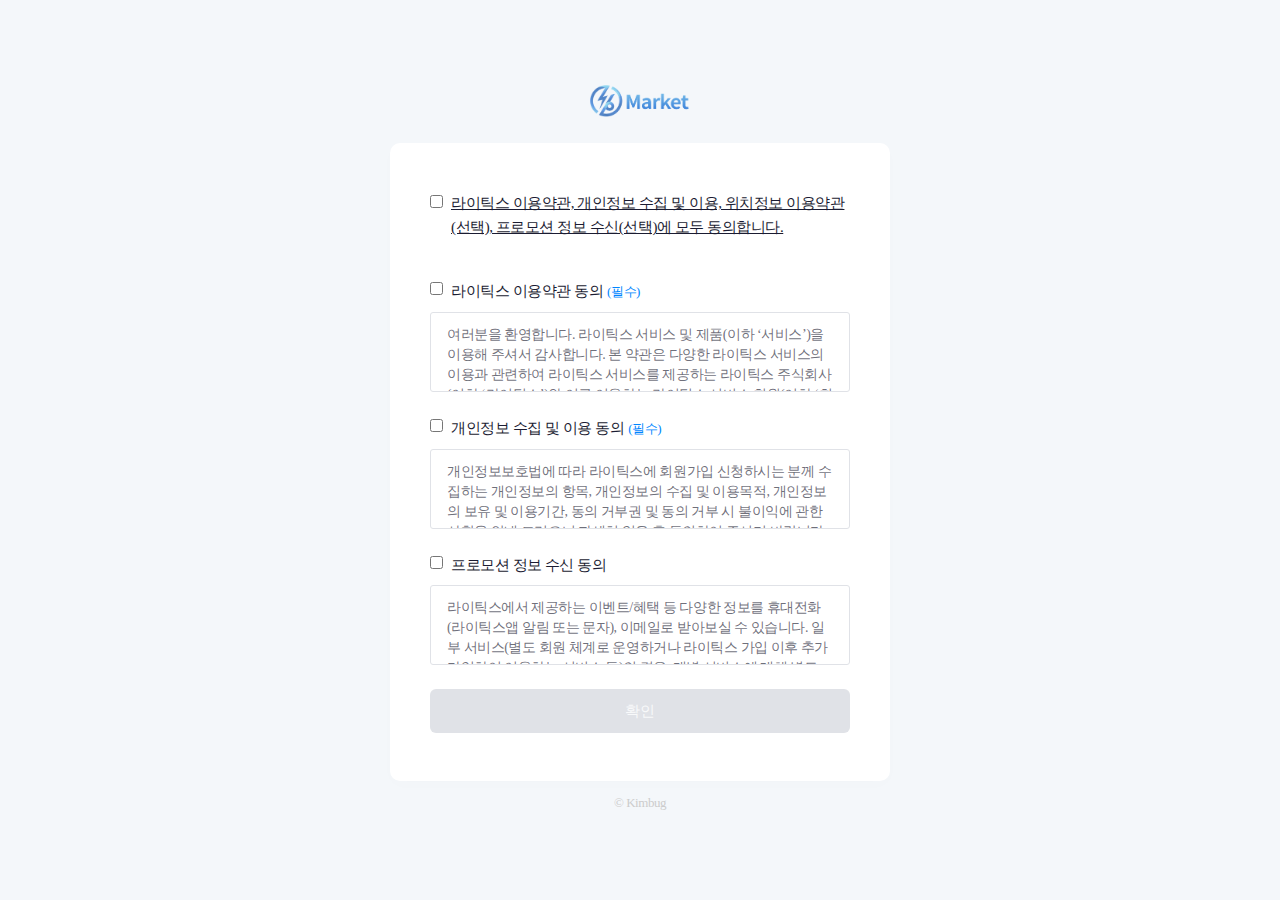
<file: agreement/index.html>
<!DOCTYPE html>
<html lang="ko">
  <head>
    <meta charset="UTF-8" />
    <meta name="viewport" content="width=device-width, initial-scale=1.0" />
    <title>Agreement</title>
    <link
      href="https://spoqa.github.io/spoqa-han-sans/css/SpoqaHanSansNeo.css"
      rel="stylesheet"
      type="text/css"
    />
    <link rel="stylesheet" href="./style.css" />
  </head>
  <body>
    <h1 class="title">
      <img src="./logo.png" alt="라이틱스" />
    </h1>

    <form action="/" method="POST" class="signup-form">
      <div class="form-check-all">
        <div class="checkbox-group">
          <input type="checkbox" id="checkAll" name="checkAll" />
          <label for="checkAll">
            라이틱스 이용약관, 개인정보 수집 및 이용, 위치정보 이용약관(선택),
            프로모션 정보 수신(선택)에 모두 동의합니다.
          </label>
        </div>
      </div>

      <div class="form-group">
        <div class="checkbox-group">
          <input
            type="checkbox"
            id="termsOfService"
            name="agreement"
            value="termsOfService"
            required
          />
          <label for="termsOfService" class="required"
            >라이틱스 이용약관 동의</label
          >
        </div>
        <div class="form-detail">
          <p>
            여러분을 환영합니다. 라이틱스 서비스 및 제품(이하 ‘서비스’)을 이용해
            주셔서 감사합니다. 본 약관은 다양한 라이틱스 서비스의 이용과 관련하여
            라이틱스 서비스를 제공하는 라이틱스 주식회사(이하 ‘라이틱스’)와 이를
            이용하는 라이틱스 서비스 회원(이하 ‘회원’) 또는 비회원과의 관계를
            설명하며, 아울러 여러분의 라이틱스 서비스 이용에 도움이 될 수 있는
            유익한 정보를 포함하고 있습니다.
          </p>
        </div>
      </div>

      <div class="form-group">
        <div class="checkbox-group">
          <input
            type="checkbox"
            id="privacyPolicy"
            name="agreement"
            value="privacyPolicy"
            required
          />
          <label for="privacyPolicy" class="required"
            >개인정보 수집 및 이용 동의</label
          >
        </div>
        <div class="form-detail">
          <p>
            개인정보보호법에 따라 라이틱스에 회원가입 신청하시는 분께 수집하는
            개인정보의 항목, 개인정보의 수집 및 이용목적, 개인정보의 보유 및
            이용기간, 동의 거부권 및 동의 거부 시 불이익에 관한 사항을 안내
            드리오니 자세히 읽은 후 동의하여 주시기 바랍니다.
          </p>
        </div>
      </div>

      <div class="form-group">
        <div class="checkbox-group">
          <input
            type="checkbox"
            id="allowPromotions"
            name="agreement"
            value="allowPromotions"
          />
          <label for="allowPromotions">프로모션 정보 수신 동의</label>
        </div>
        <div class="form-detail">
          <p>
            라이틱스에서 제공하는 이벤트/혜택 등 다양한 정보를 휴대전화(라이틱스앱
            알림 또는 문자), 이메일로 받아보실 수 있습니다. 일부 서비스(별도
            회원 체계로 운영하거나 라이틱스 가입 이후 추가 가입하여 이용하는
            서비스 등)의 경우, 개별 서비스에 대해 별도 수신 동의를 받을 수
            있으며, 이때에도 수신 동의에 대해 별도로 안내하고 동의를 받습니다.
          </p>
        </div>
      </div>

      <button type="submit" class="next-button" disabled>확인</button>
    </form>

    <footer>&copy; Kimbug</footer>
    <script src="./app.js"></script>
  </body>
</html>
</file>
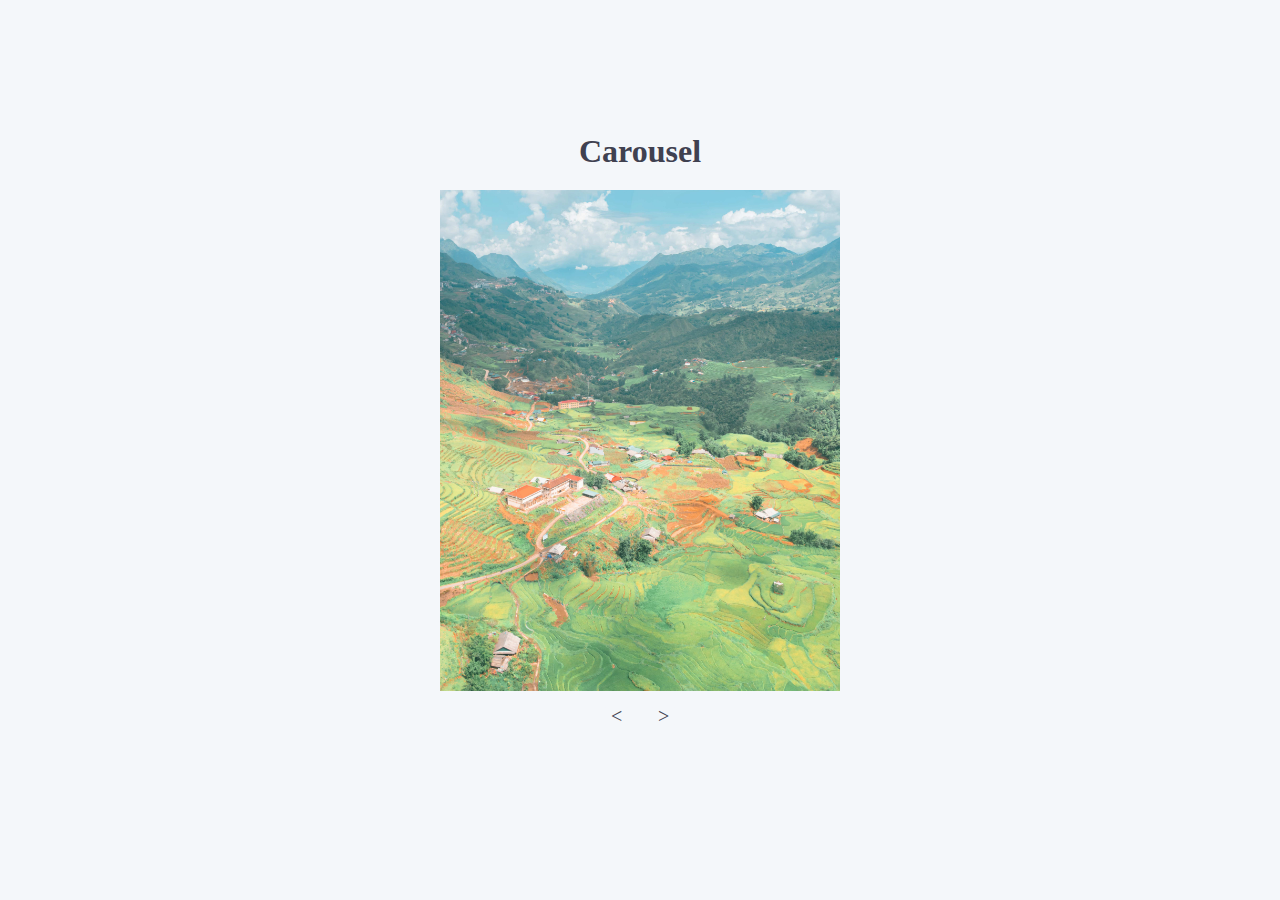
<file: carousel/index.html>
<!DOCTYPE html>
<html lang="en">
<head>
  <meta charset="UTF-8">
  <meta name="viewport" content="width=device-width, initial-scale=1.0">
  <title>Carousel</title>
  <link
      href="https://spoqa.github.io/spoqa-han-sans/css/SpoqaHanSansNeo.css"
      rel="stylesheet"
      type="text/css"
  />
  <link rel="stylesheet" href="./style.css" />
<body>
  
  
    <ul class="carousel-container">
      <h1 class="title">Carousel</h1>
      <li class="carousel show">
        <img src="./assets/img1.jpg" alt="image">
      </li>
      <li class="carousel">
        <img src="./assets/img2.jpg" alt="image">
      </li>
      <li class="carousel">
        <img src="./assets/img3.jpg" alt="image">
      </li>
    </ul>

  <div class="btn">
    <button type="button" class="prev"> < </button>
    <button type="button" class="next"> > </button>
  </div>
  <script src="./app.js"></script>
</body>
</html>
</file>
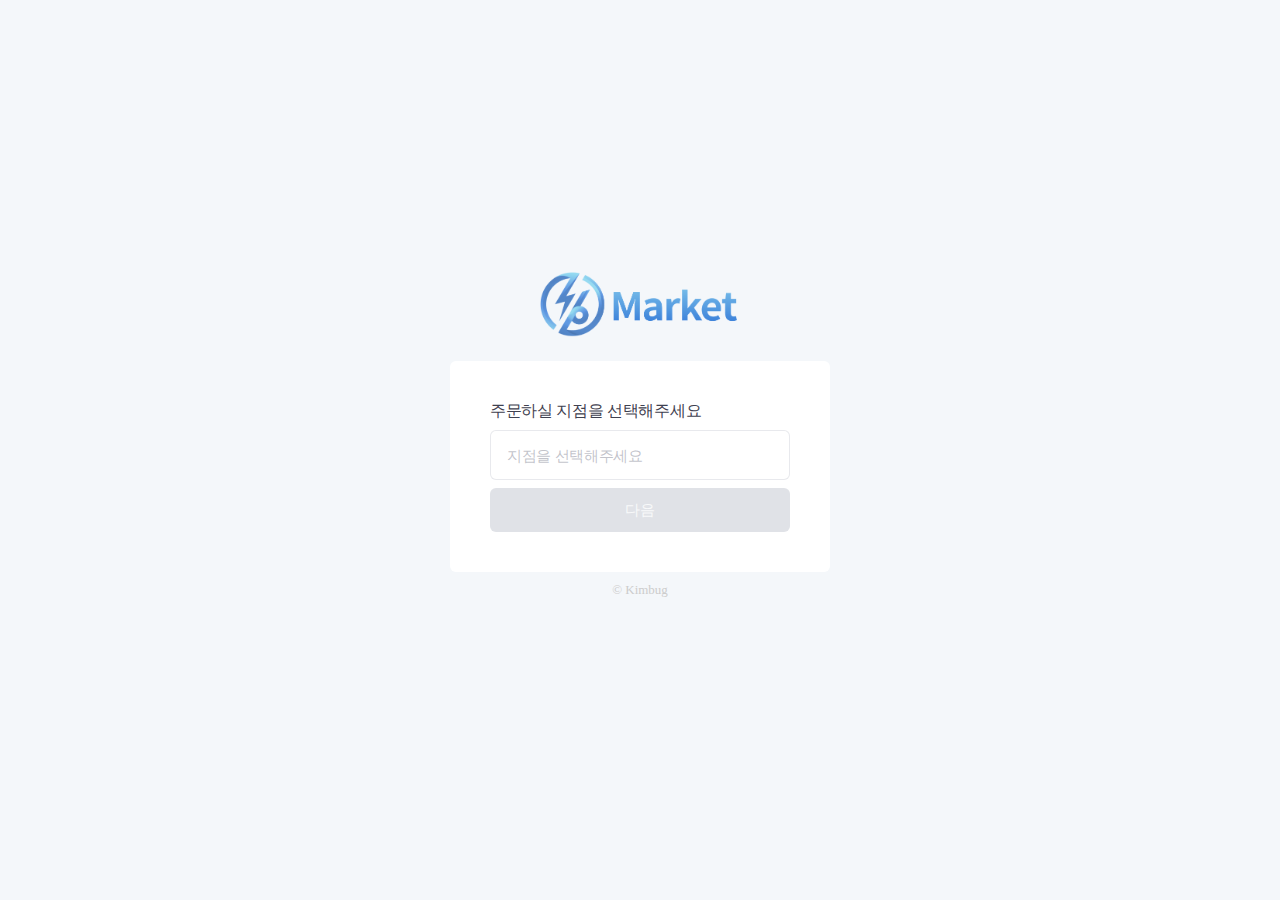
<file: form/index.html>
<!DOCTYPE html>
<html lang="ko">
  <head>
    <meta charset="UTF-8" />
    <meta name="viewport" content="width=device-width, initial-scale=1.0" />
    <title>Form</title>
    <link
      href="https://spoqa.github.io/spoqa-han-sans/css/SpoqaHanSansNeo.css"
      rel="stylesheet"
      type="text/css"
    />
    <link rel="stylesheet" href="./style.css" />
  </head>
  <body>
    <h1 class="title">
      <img src="./assets/logo.png" alt="라이틱스 마켓" />
    </h1>
    <form action="">
      <h1>주문하실 지점을 선택해주세요</h1>
      <div class="dropdown">
        <button type="button" class="dropdown-toggle">
          지점을 선택해주세요
        </button>

        <ul class="dropdown-menu">
          <li class="dropdown-item">
            <button type="button" value="1" class="dropdown-option">
              라이틱스마켓 강남점
            </button>
          </li>
          <li class="dropdown-item">
            <button type="button" value="2" class="dropdown-option">
              라이틱스마켓 서초점
            </button>
          </li>
          <li class="dropdown-item">
            <button type="button" value="3" class="dropdown-option">
              라이틱스마켓 영등포점
            </button>
          </li>
          <li class="dropdown-item">
            <button type="button" value="4" class="dropdown-option">
              라이틱스마켓 신도림점
            </button>
          </li>
          <li class="dropdown-item">
            <button type="button" value="5" class="dropdown-option">
              라이틱스마켓 이태원점
            </button>
          </li>
          <li class="dropdown-item">
            <button type="button" value="6" class="dropdown-option">
              라이틱스마켓 합정점
            </button>
          </li>
        </ul>
      </div>
      <button type="submit" class="next-button" disabled>다음</button>
    </form>

    <footer>&copy; Kimbug</footer>
    <script src="./app.js"></script>
  </body>
</html>
</file>
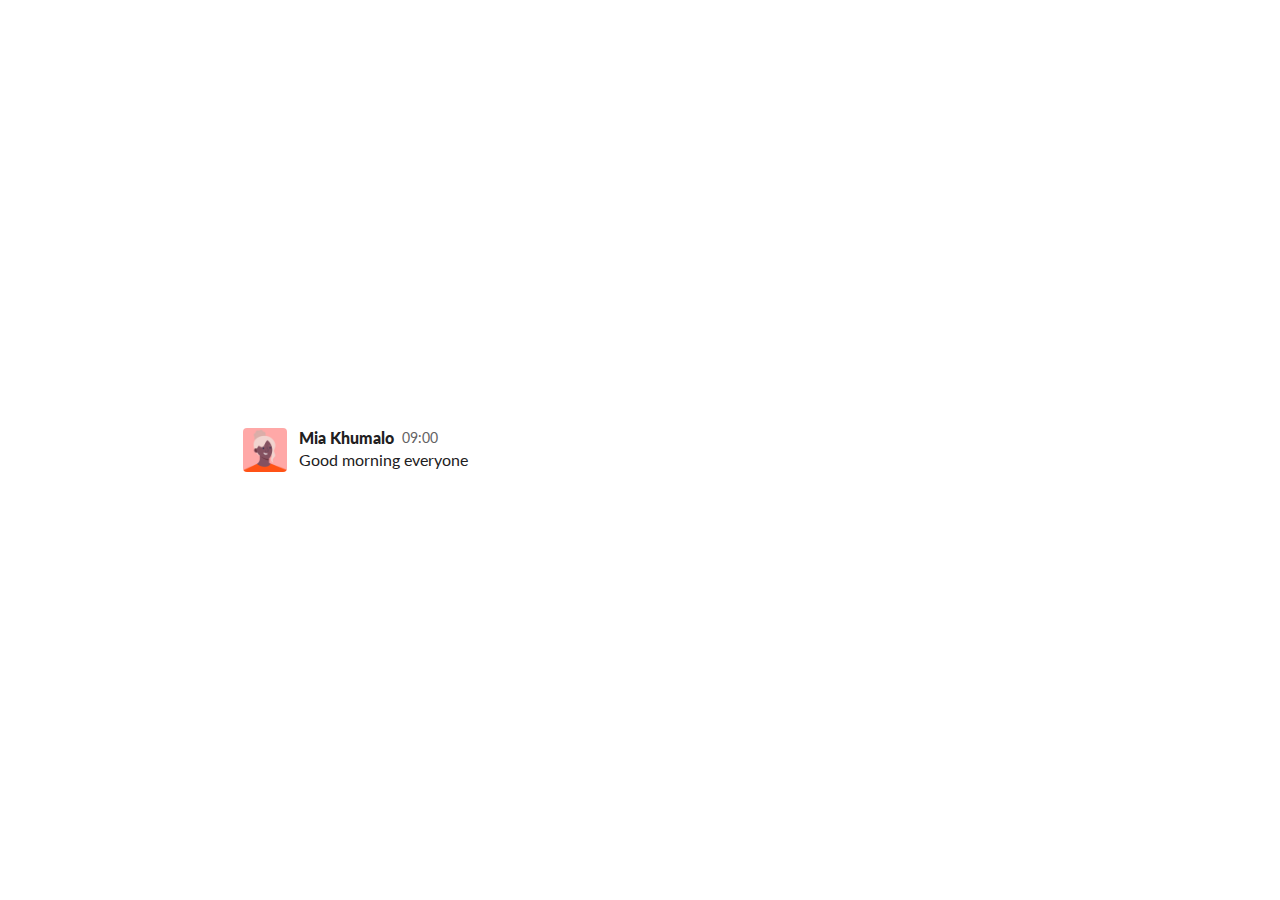
<file: modal/index.html>
<!DOCTYPE html>
<html lang="en">
  <head>
    <meta charset="UTF-8" />
    <meta name="viewport" content="width=device-width, initial-scale=1.0" />
    <title>Slack Messages</title>
    <link
      href="https://fonts.googleapis.com/css2?family=Lato:wght@400;700;900&display=swap"
      rel="stylesheet"
    />
    <link rel="stylesheet" href="./style.css" />
  </head>
  <body>
    <div class="message">
      <div class="message-user">
        <a href="#">
          <img src="./assets/img-user.jpg" alt="Mia Khumalo" />
        </a>
        <aside class="user-profile">
          <div class="profile-image">
            <img src="./assets/img-user.jpg" alt="Mia Khumalo" />
          </div>
          <div class="profile-content">
            <header>
              <h1>Mia Khumalo</h1>
              <strong aria-label="active"></strong>
            </header>
            <button type="button" class="profile-button">
              View full profile
            </button>
            <footer>
              <button type="button" class="ghost-button">Message</button>
              <button type="button" class="ghost-button">Call</button>
            </footer>
          </div>
        </aside>
      </div>
      <div class="message-content">
        <div class="message-info">
          <strong class="message-sender">
            <a href="#">Mia Khumalo</a>
          </strong>
          <div class="message-timestamp">
            09:00
            <span class="tooltip"> Today at 09:00:30 </span>
          </div>
        </div>
        <p class="message-text">Good morning everyone</p>
      </div>
    </div>

    <script src="./app.js"></script>
  </body>
</html>
</file>
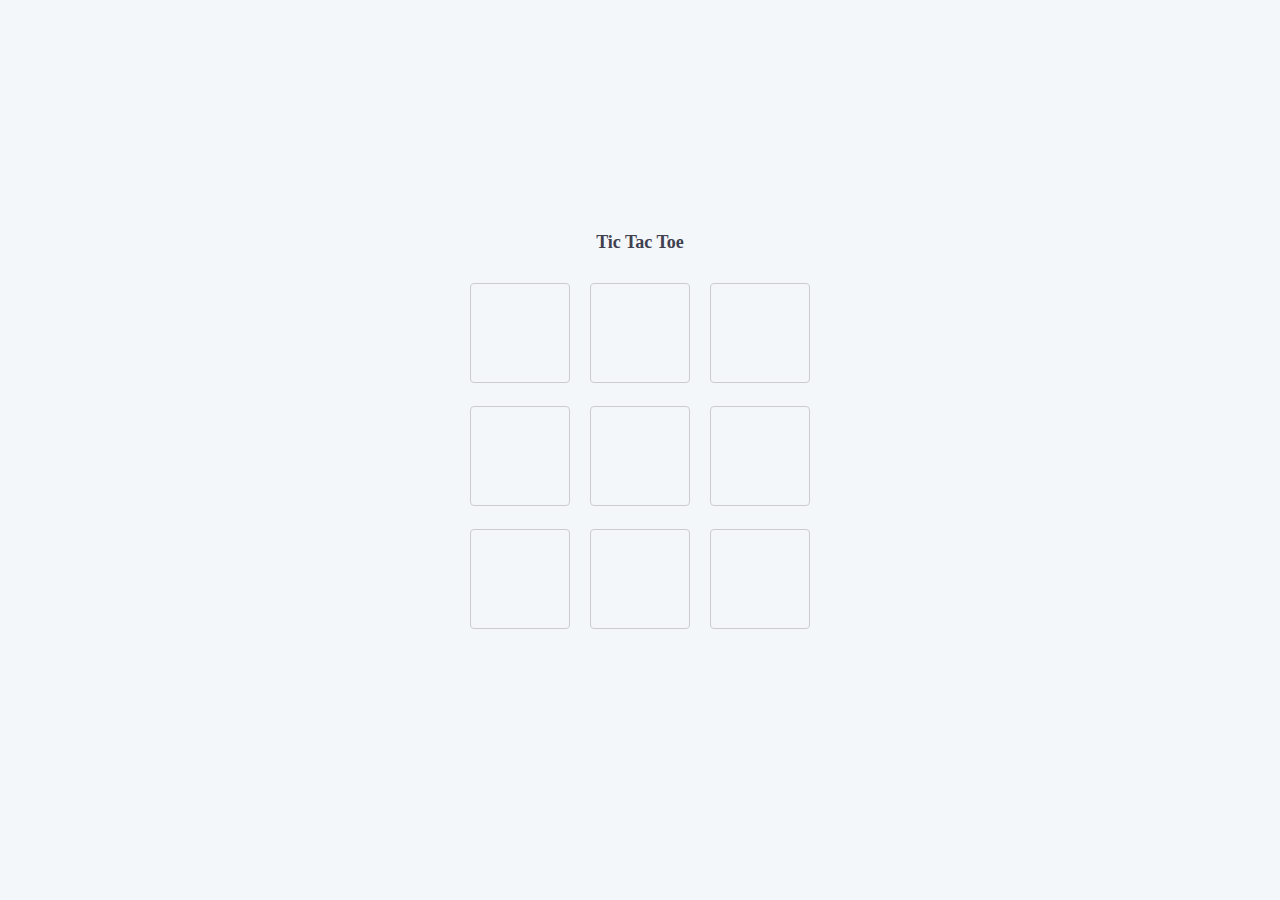
<file: ticTacToe/index.html>
<!DOCTYPE html>
<html lang="en">
<head>
  <meta charset="UTF-8">
  <meta name="viewport" content="width=device-width, initial-scale=1.0">
  <title>tic tac toe</title>
  <link
      href="https://spoqa.github.io/spoqa-han-sans/css/SpoqaHanSansNeo.css"
      rel="stylesheet"
      type="text/css"
    />
    <link rel="stylesheet" href="./style.css" />
</head>
<body>
  <h1 class="title">Tic Tac Toe</h1>
  <div class="container">
    <div class="row">
      <button class="btn"></button>
      <button class="btn"></button>
      <button class="btn"></button>
    </div>

    <div class="row">
      <button class="btn"></button>
      <button class="btn"></button>
      <button class="btn"></button>
    </div>

    <div class="row">
      <button class="btn"></button>
      <button class="btn"></button>
      <button class="btn"></button>
    </div>
  </div>

  <h2 class="result"></h2>
  <script src="./app.js"></script>
</body>
</html>
</file>
<file: agreement/style.css>
* {
  box-sizing: border-box;
  margin: 0;
}

body {
  display: flex;
  flex-direction: column;
  align-items: center;
  justify-content: center;
  width: 100%;
  height: 100vh;
  font-family: 'Spoqa Han Sans Neo', 'sans-serif';
  font-size: 15px;
  line-height: 24px;
  letter-spacing: -0.03em;
  color: #3f4150;
  background-color: #f4f7fa;
}

button {
  font-family: 'Spoqa Han Sans Neo', 'sans-serif';
  font-size: 15px;
  line-height: 1;
  letter-spacing: -0.02em;
  color: #3f4150;
  background-color: #fff;
  border: none;
  cursor: pointer;
}

button:focus,
button:active {
  outline: none;
  box-shadow: none;
}

.title {
  width: 100px;
  margin-bottom: 24px;
}

.title img {
  width: 100%;
  height: auto;
}

.signup-form {
  width: 500px;
  padding: 48px 40px;
  font-size: 15px;
  background-color: #fff;
  border-radius: 10px;
  box-shadow: 0 4px 15px 0 rgba(63, 65, 80, 0.01);
}

.form-check-all {
  margin-bottom: 40px;
}

.form-check-all .checkbox-group {
  align-items: flex-start;
}

.form-check-all .checkbox-group input {
  top: 4px;
  bottom: auto;
}

.form-check-all label {
  text-decoration: underline;
}

.form-group {
  margin-bottom: 24px;
}

.checkbox-group {
  display: flex;
  align-items: center;
  margin-bottom: 8px;
}

.checkbox-group input {
  position: relative;
  bottom: 3px;
  flex-shrink: 0;
  margin-right: 8px;
}

label.required::after {
  margin-left: 4px;
  font-size: 13px;
  font-weight: 400;
  line-height: 24px;
  color: #0086ff;
  content: '(필수)';
}

.checkbox-group label {
  font-weight: 500;
  line-height: 24px;
  color: #1b1c32;
}

.form-detail {
  width: 100%;
  height: 80px;
  padding: 12px 16px;
  overflow-y: auto;
  font-size: 14px;
  line-height: 20px;
  color: rgba(63, 65, 80, 0.75);
  border: 1px solid #e0e2e7;
  border-radius: 3px;
}

.next-button {
  display: block;
  width: 100%;
  height: 44px;
  padding: 0 16px;
  font-size: 15px;
  font-weight: 500;
  line-height: 44px;
  color: #f8f9fa;
  background-color: #1b1c32;
  border-radius: 6px;
  transition: background-color 200ms ease-in;
}

.next-button:disabled {
  background-color: #e0e2e7;
  cursor: not-allowed;
}

footer {
  font-size: 13px;
  color: #cccccc;
  margin-top: 10px;
}
</file>
<file: carousel/style.css>
* {
  box-sizing: border-box;
  margin: 0;
}

body {
  display: flex;
  flex-direction: column;
  align-items: center;
  justify-content: center;
  width: 100%;
  height: 100vh;
  padding-bottom: 30px;
  font-family: 'Spoqa Han Sans Neo', 'sans-serif';
  color: #3f4150;
  background-color: #f4f7fa;
}

ul,
li {
  list-style-type: none;
  padding-left: 0;
  margin-left: 0;
}

button {
  font-family: 'Spoqa Han Sans Neo', 'sans-serif';
  line-height: 1;
  letter-spacing: -0.02em;
  color: #3f4150;
  background: #f4f7fa;
  border: none;
  font-size: 20px;
  cursor: pointer;
  margin: 10px;
  border-radius: 4px;
}

button:focus,
button:active {
  outline: none;
  box-shadow: none;
}

img {
  width: 400px;
}

.carousel-container {
  display: flex;
  flex-direction: column;
  justify-content: center;
  align-items: center;
}

.title {
  margin-bottom: 20px;
}

.carousel {
  display: none;
  transition: all 0.5s ease-in-out;
}

.carousel.show {
  display: block;
}
</file>
<file: form/style.css>
* {
  box-sizing: border-box;
  margin: 0;
}

body {
  display: flex;
  flex-direction: column;
  align-items: center;
  justify-content: center;
  width: 100%;
  height: 100vh;
  padding-bottom: 30px;
  font-family: 'Spoqa Han Sans Neo', 'sans-serif';
  color: #3f4150;
  background-color: #f4f7fa;
}

ul,
li {
  list-style-type: none;
  padding-left: 0;
  margin-left: 0;
}

button {
  font-family: 'Spoqa Han Sans Neo', 'sans-serif';
  font-size: 15px;
  line-height: 1;
  letter-spacing: -0.02em;
  color: #3f4150;
  background-color: #fff;
  border: none;
  cursor: pointer;
}

button:focus,
button:active {
  outline: none;
  box-shadow: none;
}

.title {
  width: 200px;
  margin-bottom: 16px;
}

.title img {
  width: 100%;
  height: auto;
}

form {
  padding: 40px;
  background-color: #fff;
  border-radius: 6px;
}

form h1 {
  margin-bottom: 8px;
  font-size: 16px;
  font-weight: 500;
  letter-spacing: -0.02em;
  color: #3f4150;
}

.dropdown {
  position: relative;
  z-index: 1;
  width: 300px;
  margin-bottom: 8px;
}

.dropdown-toggle {
  width: 100%;
  height: 50px;
  padding: 0 16px;
  line-height: 50px;
  color: rgba(133, 136, 150, 0.5);
  text-align: left;
  border: 1px solid rgba(224, 226, 231, 0.75);
  border-radius: 6px;
  transition: border-color 100ms ease-in;
}

.dropdown-toggle.selected {
  color: #3f4150;
  border-color: rgba(224, 226, 231, 1);
}

.dropdown-toggle:active {
  border-color: rgba(224, 226, 231, 1);
}

.dropdown-menu {
  position: absolute;
  z-index: 2;
  top: calc(100% + 4px);
  left: 0;
  width: 100%;
  max-height: 0;
  overflow: hidden;
  background-color: #fff;
  border: 1px solid transparent;
  border-radius: 6px;
  transition: border-color 200ms ease-in, padding 200ms ease-in,
    max-height 200ms ease-in, box-shadow 200ms ease-in;
}

.dropdown-menu.show {
  padding: 8px 0;
  max-height: 280px;
  border-color: rgba(224, 226, 231, 0.5);
  box-shadow: 0 4px 9px 0 rgba(63, 65, 80, 0.1);
}

.dropdown-option {
  width: 100%;
  height: 44px;
  padding: 0 16px;
  line-height: 44px;
  text-align: left;
}

.dropdown-option:hover {
  background-color: #f8f9fa;
}

.next-button {
  display: block;
  width: 100%;
  height: 44px;
  padding: 0 16px;
  line-height: 44px;
  color: #f8f9fa;
  background-color: #1b1c32;
  border-radius: 6px;
  transition: background-color 150ms ease-in;
}

.next-button:disabled {
  background-color: #e0e2e7;
  cursor: not-allowed;
}

footer {
  font-size: 13px;
  color: #cccccc;
  margin-top: 10px;
}
</file>
<file: modal/style.css>
* {
  box-sizing: border-box;
  margin: 0;
}

body {
  display: flex;
  justify-content: center;
  align-items: center;
  width: 100%;
  height: 100vh;
  font-family: 'Lato', sans-serif;
}

button {
  font-family: 'Lato', sans-serif;
  cursor: pointer;
}

button:hover {
  opacity: 0.5;
}

button:focus,
button:active {
  outline: none;
  box-shadow: none;
}

a {
  text-decoration: none;
  color: inherit;
}

a:hover {
  opacity: 0.5;
}

.message {
  display: flex;
  width: 100%;
  max-width: 810px;
  padding: 8px;
  background-color: #fff;
}

.message:hover {
  background-color: #f8f8f8;
}

.message-user {
  position: relative;
  width: 44px;
  height: 44px;
  margin-right: 12px;
}

.message-user a {
  display: block;
}

.message-user img {
  display: block;
  width: 100%;
  height: auto;
  border-radius: 4px;
}

.message-info {
  display: flex;
  align-items: center;
  margin-bottom: 2px;
}

.message-sender,
.message-text {
  font-size: 16px;
  line-height: 1.25;
  color: #212021;
}

.message-sender {
  margin-right: 8px;
  font-weight: 900;
}

.message-timestamp {
  position: relative;
  font-size: 14px;
  line-height: 1.4285714286;
  color: #626162;
  cursor: default;
}

.message-timestamp:hover .tooltip {
  display: block;
}

.message-timestamp .tooltip {
  position: absolute;
  top: -30px;
  left: 50%;
  display: none;
  padding: 4px 12px;
  border-radius: 5px;
  color: #fff;
  white-space: nowrap;
  background-color: #000;
  transform: translateX(-50%);
}

.message-timestamp .tooltip::after {
  content: '';
  position: absolute;
  bottom: -8px;
  left: 50%;
  width: 0;
  height: 0;
  border-top: 4px solid #000;
  border-right: 4px solid transparent;
  border-bottom: 4px solid transparent;
  border-left: 4px solid transparent;
  transform: translateX(-50%);
}

.message-text {
  font-size: 16px;
  line-height: 1.25;
  color: #212021;
}

.user-profile {
  position: absolute;
  top: 50%;
  left: 0;
  z-index: 1;
  display: none;
  width: 250px;
  border-radius: 8px;
  overflow: hidden;
  box-shadow: 0 4px 5px rgba(0, 0, 0, 0.1);
  transform: translate(52px, -50%);
}

.user-profile.show {
  display: block;
}

.user-profile .profile-image {
  position: relative;
  width: 100%;
  height: 0;
  padding-bottom: 100%;
  overflow: hidden;
}

.user-profile .profile-image img {
  position: absolute;
  top: 50%;
  left: 50%;
  width: 100%;
  height: auto;
  transform: translate(-50%, -50%);
}

.user-profile .profile-content {
  padding: 12px;
  background-color: #fff;
}

.user-profile .profile-content h1 {
  margin-bottom: 4px;
  font-size: 20px;
  font-weight: 700;
  color: #212021;
}

.user-profile .profile-content .profile-button {
  height: 24px;
  padding: 0;
  margin-bottom: 20px;
  font-size: 14px;
  line-height: 20px;
  color: #747d8c;
  background-color: transparent;
  border: none;
}

.user-profile .profile-content footer {
  display: flex;
  align-items: center;
  justify-content: center;
  width: 100%;
}

.ghost-button {
  flex-grow: 1;
  flex-shrink: 1;
  width: 50%;
  height: 32px;
  background-color: #fff;
  border: 1px solid #dfe4ea;
  border-radius: 4px;
}

.ghost-button:first-child {
  margin-right: 8px;
}

footer {
  font-size: 13px;
  color: #cccccc;
  margin-top: 10px;
}
</file>
<file: ticTacToe/style.css>
* {
  box-sizing: border-box;
  margin: 0;
}

body {
  display: flex;
  flex-direction: column;
  align-items: center;
  justify-content: center;
  width: 100%;
  height: 100vh;
  padding-bottom: 30px;
  font-family: 'Spoqa Han Sans Neo', 'sans-serif';
  color: #3f4150;
  background-color: #f4f7fa;
}

ul,
li {
  list-style-type: none;
  padding-left: 0;
  margin-left: 0;
}

.btn {
  font-family: 'Spoqa Han Sans Neo', 'sans-serif';
  font-size: 80px;
  width: 100px;
  height: 100px;
  line-height: 1;
  letter-spacing: -0.02em;
  color: #3f4150;
  background: #f4f7fa;
  border: 1px solid #cccccc;
  cursor: pointer;
  /* padding: 20px; */
  margin: 10px;
  border-radius: 4px;

}

button:focus,
button:active {
  outline: none;
  box-shadow: none;
}

.title {
  margin-bottom: 20px;
  font-size: 18px;
}

.row:nth-child(2) {
  margin: 3px 0;
}

.row {
  display: flex;
  /* justify-content: center; */
  /* align-items: center; */
}

.result-container {
  color: #ccc;
  font-weight: 300;
  position: absolute;
  left: 50%;
  top: 50%;
  transform: translate(-50%, -50%);
  background: rgba(0, 0, 0, 0.7);
  width: 150px;
  height: 100px;
  display: flex;
  align-items: center;
  justify-content: center;
}
</file>
